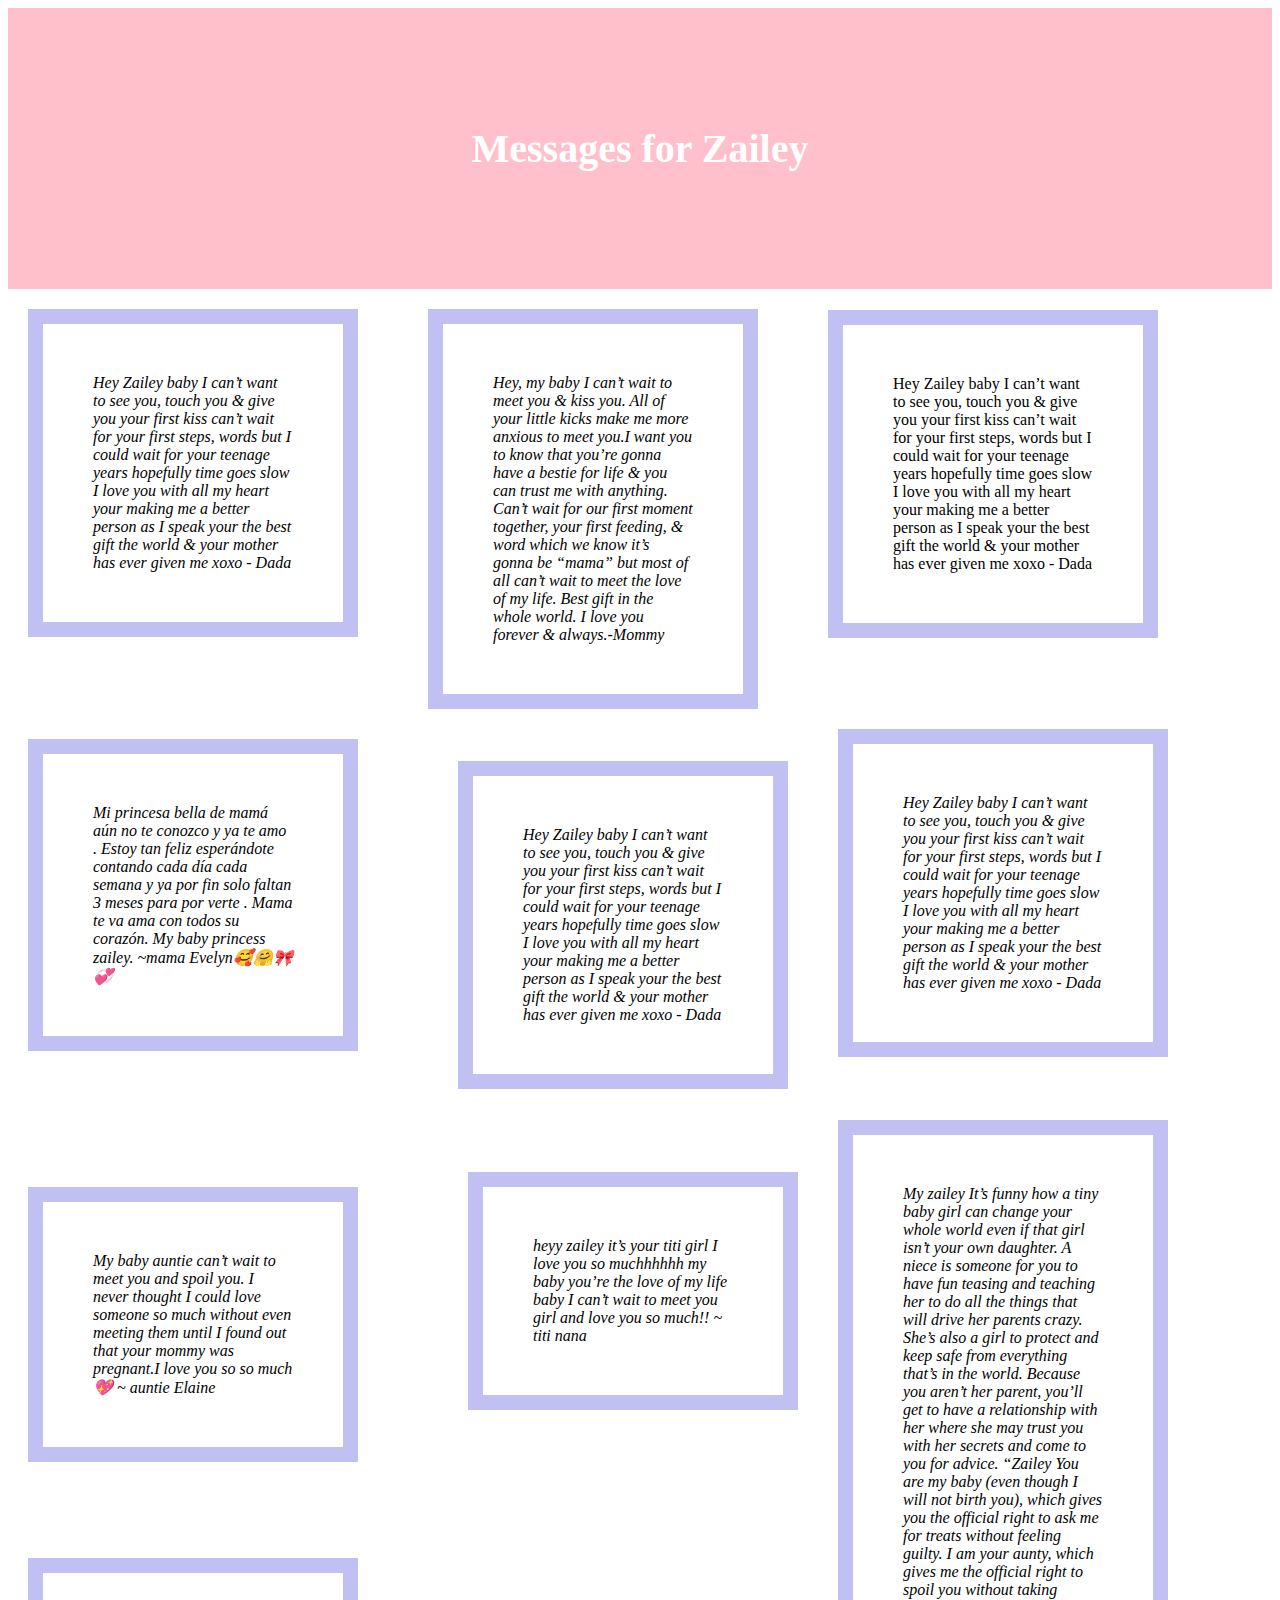
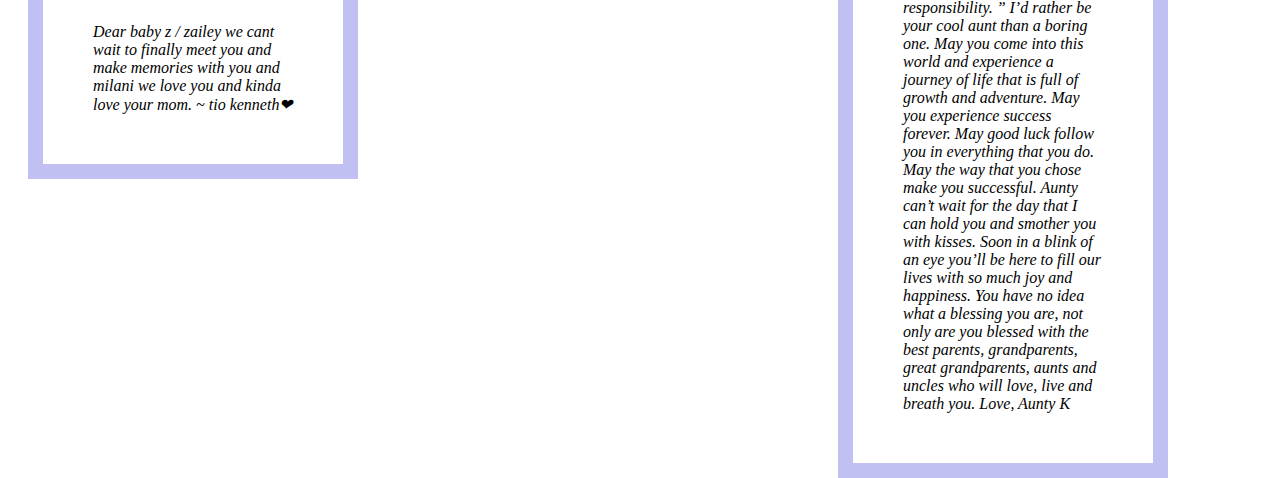
<file: Zailey-messages.html>
<!DOCTYPE html>
<html> 
  <head>
    <title>Messages for Zailey</title> 
     <meta charset="UTF-8"> 
     <link rel="stylesheet" href="zailey-styles.css">
  </head>
    
  <body> 
      <div class="banner">
        <h1>Messages for Zailey</h1>
         
        </div>

        <div class="zay">
            Hey Zailey baby I can’t want to see you, touch you 
            & give you your first kiss can’t wait for your first 
            steps, words but I could wait for your teenage years 
            hopefully time goes slow I love you with all my heart
            your making me a better person as I speak your the best 
            gift the world & your mother has ever given me xoxo - Dada
          </div>
          
          <div class="memy"> 
          Hey, my baby I can’t wait to meet you & kiss you. All of your 
          little kicks make me more anxious to meet you.I want you to know 
          that you’re gonna have a bestie for life & you can trust me with 
          anything. Can’t wait for our first moment together, your first 
          feeding, & word which we know it’s gonna be “mama” but most of 
          all can’t wait to meet the love of my life. Best gift in the whole 
          world. I love you forever & always.-Mommy 
          </div>

          <div class="odel">
            Hey Zailey baby I can’t want to see you, touch you 
            & give you your first kiss can’t wait for your first 
            steps, words but I could wait for your teenage years 
            hopefully time goes slow I love you with all my heart
            your making me a better person as I speak your the best 
            gift the world & your mother has ever given me xoxo - Dada
          </div>

          <div class="evelyn">
            Mi  princesa bella de mamá aún no te conozco y ya te amo . 
            Estoy tan feliz esperándote contando cada día cada semana y 
            ya por fin solo faltan 3 meses para por verte . Mama te va 
            ama con todos su corazón. My baby princess zailey.
             ~mama Evelyn🥰🤗🎀💞
          </div>

          <div class="hec">
            Hey Zailey baby I can’t want to see you, touch you 
            & give you your first kiss can’t wait for your first 
            steps, words but I could wait for your teenage years 
            hopefully time goes slow I love you with all my heart
            your making me a better person as I speak your the best 
            gift the world & your mother has ever given me xoxo - Dada
          </div>

          <div class="edwin">
            Hey Zailey baby I can’t want to see you, touch you 
            & give you your first kiss can’t wait for your first 
            steps, words but I could wait for your teenage years 
            hopefully time goes slow I love you with all my heart
            your making me a better person as I speak your the best 
            gift the world & your mother has ever given me xoxo - Dada
          </div>
          
          <div class="elaine">
            My baby auntie can’t wait to meet you and spoil you. I never 
            thought I could love someone so much without even meeting them 
            until I found out that your mommy was pregnant.I love you so so
            much💖 ~ auntie Elaine 
          </div>

          <div class="nana">
            heyy zailey it’s your titi girl I love you so muchhhhhh my baby you’re
            the love of my life baby I can’t wait to meet you girl and love you so 
            much!! 
            ~ titi nana
          </div>

          <div class="kathy">
            My zailey

            It’s funny how a tiny baby girl can change your whole world even if that
            girl isn’t your own daughter. A niece is someone for you to have fun teasing
            and teaching her to do all the things that will drive her parents crazy. 
            She’s also a girl to protect and keep safe from everything that’s in the world.
            Because you aren’t her parent, you’ll get to have a relationship with her where
            she may trust you with her secrets and come to you for advice. 
            
            “Zailey You are my baby (even though I will not birth you), which gives you
            the official right to ask me for treats without feeling guilty. I am your aunty, 
            which gives me the official right to spoil you without taking responsibility.
            ” I’d rather be your cool aunt than a boring one. 
            
            May you come into this world and experience a journey of life that is full of 
            growth and adventure. May you experience success forever. May good luck follow you 
            in everything that you do. May the way that you chose make you successful. 
            Aunty can’t wait for the day that I can hold you and smother you with kisses.
            Soon in a blink of an eye you’ll be here to fill our lives with so much joy and happiness.
            You have no idea what a blessing you are, not only are you blessed with the best parents,
            grandparents, great grandparents, aunts and uncles who will love, live and breath you. 
            
            Love, Aunty K
            
          </div>

          <div class="kenneth">
            Dear baby z / zailey we cant wait to finally meet you and make memories with you
             and milani we love you and kinda love your mom. 
             ~ tio kenneth❤
          </div>



          
          
          
          

        </body>
        </html>
</file>
<file: zailey-styles.css>
.banner {
    background-color: pink;
    color: white;
    text-align: center;
    padding: 90px 0;
    font-size: 20px;
    }

.zay {
  width: 200px;
  border: 15px solid #C0C0F2;
  padding: 50px;
  margin: 20px;
  font-size: 16px;
  font-style: italic;
  }

.memy {
  width: 200px;
  border: 15px solid  #C0C0F2;
  padding: 50px;
  margin: -348px 420px;
  font-size: 16px;
  font-style: italic;
  }

.odel {
  width: 200px;
  border: 15px solid  #C0C0F2;
  padding: 50px;
  margin: -399px 820px;
 }

 .evelyn {
  width: 200px;
  border: 15px solid #C0C0F2;
  padding: 50px;
  margin:  500px 20px;
  font-size: 16px;
  font-style: italic;
  }
  

  .hec {
    width: 200px;
    border: 15px solid #C0C0F2;
    padding: 50px;
    margin: -790px 450px;
    font-size: 16px;
    font-style: italic;
    }


    .edwin  {
      width:  200px;
      border:  15px solid #C0C0F2;
      padding:  50px;
      margin:  430px 830px;
      font-size:  16px;
      font-style:  italic;
      }

  
      .elaine {
        width:  200px;
        border:  15px solid #C0C0F2;
        padding:  50px;
        margin:  -300px 20px;
        font-size:  16px;
        font-style:  italic;
      }
  
      .nana {
        width:  200px;
        border:  15px solid #C0C0F2;
        padding:  50px;
        margin:  10px 460px;
        font-size:  16px;
        font-style:  italic;
      }

      .kathy {
        width:  200px;
        border:  15px solid #C0C0F2;
        padding:  50px;
        margin:  -300px 830px;
        font-size:  16px;
        font-style:  italic;

      }

      .kenneth {
        width:  200px;
        border:  15px solid #C0C0F2;
        padding:  50px;
        margin:  -520px 20px;
        font-size:  16px;
        font-style:  italic;
      }
</file>
